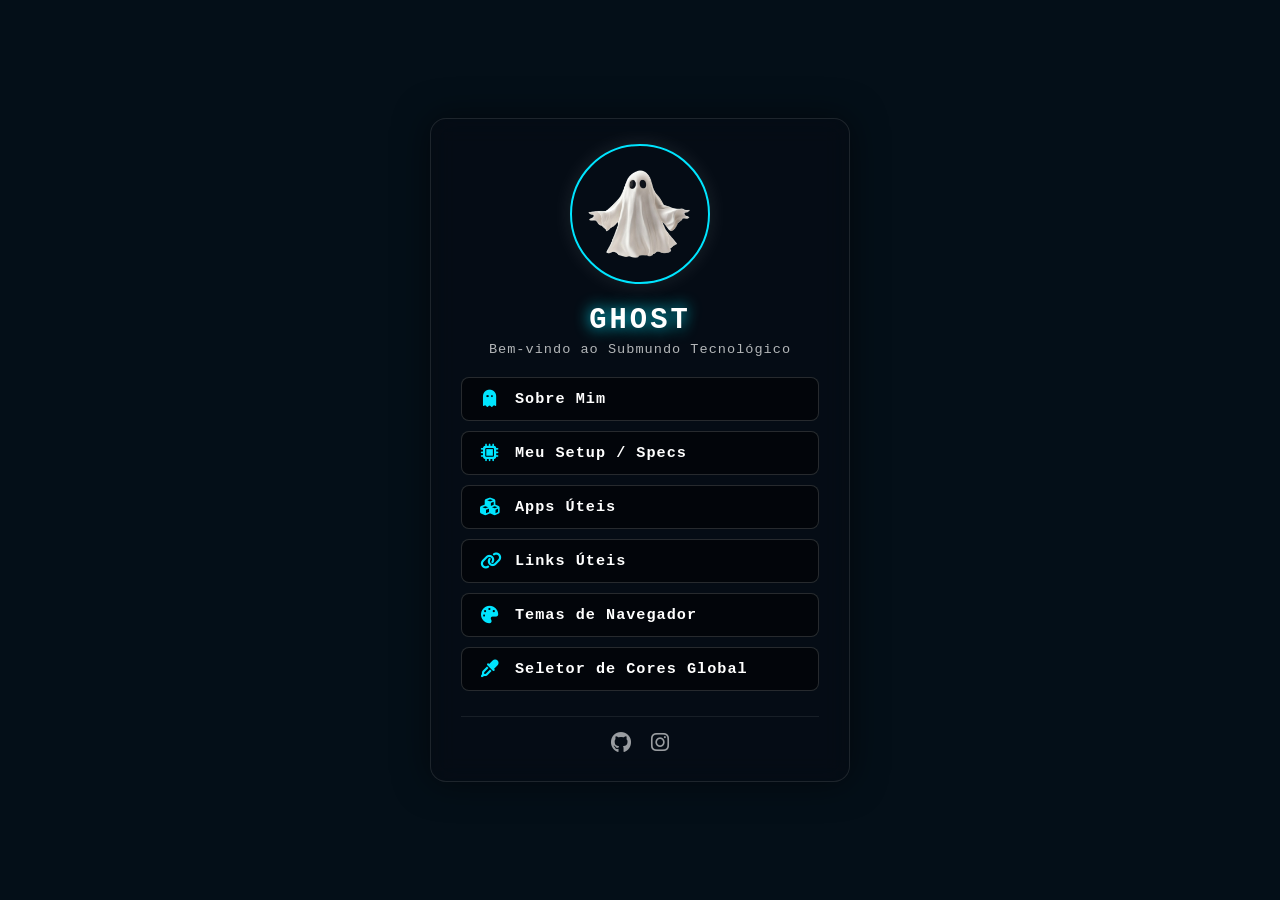
<file: docs/index.html>
<!DOCTYPE html>
<html lang="pt-BR">
<head>
  <meta charset="UTF-8">
  <meta name="viewport" content="width=device-width, initial-scale=0.8">
  <title>Ghost Central // Home</title>
  
  <link rel="stylesheet" href="https://cdnjs.cloudflare.com/ajax/libs/font-awesome/6.5.0/css/all.min.css">

  <style>
    /* =======================================================
       🎨 CONFIGURAÇÃO CENTRAL DE COR DO SITE 
       ======================================================= */
    :root {
      --cor-tema: #00e5ff; /* Azul padrão original da Home */
    }

    * {
      box-sizing: border-box;
      margin: 0;
      padding: 0;
    }

    body {
      font-family: 'Courier New', Courier, monospace;
      color: var(--cor-tema);
      min-height: 100vh;
      display: flex;
      flex-direction: column;
      align-items: center;
      justify-content: center;
      overflow-x: hidden;
      background-color: #050f19;
    }

    .bg-video {
      position: fixed;
      right: 0;
      bottom: 0;
      min-width: 100%;
      min-height: 100%;
      width: auto;
      height: auto;
      z-index: -100;
      object-fit: cover;
    }

    .overlay {
      position: fixed;
      top: 0;
      left: 0;
      width: 100%;
      height: 100%;
      background: rgba(5, 15, 25, 0.55);
      z-index: -99;
    }

    .main-container {
      position: relative;
      z-index: 10;
      background: rgba(6, 12, 20, 0.75);
      backdrop-filter: blur(12px);
      -webkit-backdrop-filter: blur(12px);
      border: 1px solid rgba(255, 255, 255, 0.1);
      border-radius: 16px;
      padding: 25px 30px;
      width: min(420px, 92vw);
      text-align: center;
      box-shadow: 0 0 35px rgba(0, 0, 0, 0.5);
      transition: border-color 0.4s ease, box-shadow 0.4s ease;
    }

    .main-container:hover {
      border-color: var(--cor-tema);
      box-shadow: 0 0 40px var(--cor-tema);
    }

    .avatar {
      width: 140px;
      height: auto;
      border-radius: 50%;
      border: 2px solid var(--cor-tema);
      box-shadow: 0 0 20px rgba(255, 255, 255, 0.1);
      margin-bottom: 15px;
      transition: transform 0.3s ease;
    }

    .avatar:hover {
      transform: scale(1.05) rotate(3deg);
    }

    h1 {
      font-size: 1.8rem;
      margin-bottom: 5px;
      color: #ffffff;
      text-transform: uppercase;
      letter-spacing: 3px;
      text-shadow: 0 0 15px var(--cor-tema);
    }

    .subtitle {
      font-size: 0.85rem;
      color: rgba(255, 255, 255, 0.7);
      margin-bottom: 20px;
      letter-spacing: 1px;
    }

    .menu-links {
      display: flex;
      flex-direction: column;
      gap: 10px;
    }

    .menu-item {
      display: flex;
      align-items: center;
      gap: 15px;
      background: rgba(0, 0, 0, 0.5);
      border: 1px solid rgba(255, 255, 255, 0.15);
      border-radius: 8px;
      padding: 12px 18px;
      color: #ffffff;
      text-decoration: none;
      font-size: 0.95rem;
      font-weight: bold;
      letter-spacing: 1px;
      transition: all 0.25s cubic-bezier(0.25, 0.8, 0.25, 1);
      cursor: pointer;
    }

    .menu-item i {
      color: var(--cor-tema);
      font-size: 1.1rem;
      width: 20px;
      text-align: center;
      transition: transform 0.3s ease;
    }

    .menu-item:hover {
      background: rgba(0, 0, 0, 0.7);
      border-color: var(--cor-tema);
      color: var(--cor-tema);
      transform: translateX(5px);
    }

    /* =======================================================
       🛸 ESTILO DA MINI JANELA POPUP (MODAL)
       ======================================================= */
    .modal-overlay {
      position: fixed;
      top: 0;
      left: 0;
      width: 100%;
      height: 100%;
      background: rgba(0, 0, 0, 0.6);
      backdrop-filter: blur(8px);
      z-index: 100;
      display: flex;
      align-items: center;
      justify-content: center;
      opacity: 0;
      pointer-events: none;
      transition: opacity 0.3s ease;
    }

    .modal-overlay.active {
      opacity: 1;
      pointer-events: auto;
    }

    .mini-window {
      width: 320px;
      background: rgba(15, 15, 20, 0.85);
      border: 1px solid var(--cor-tema);
      border-radius: 10px;
      box-shadow: 0 10px 30px rgba(0,0,0,0.8);
      overflow: hidden;
      font-family: system-ui, sans-serif;
      transform: scale(0.8);
      transition: transform 0.3s ease;
    }

    .modal-overlay.active .mini-window {
      transform: scale(1);
    }

    .window-titlebar {
      height: 35px;
      display: flex;
      align-items: center;
      justify-content: space-between;
      padding: 0 14px;
      background: #000000;
      border-bottom: 1px solid rgba(255, 255, 255, 0.06);
    }

    .window-title {
      font-size: 12px;
      color: #fff;
      font-weight: bold;
      letter-spacing: 1px;
    }

    .close-btn {
      color: #ff3333;
      cursor: pointer;
      font-size: 16px;
      transition: transform 0.2s;
    }

    .close-btn:hover {
      transform: scale(1.2);
    }

    .window-content {
      padding: 20px;
      text-align: center;
      color: #fff;
    }

    .color-picker-input {
      width: 80px;
      height: 40px;
      border: none;
      border-radius: 4px;
      background: transparent;
      cursor: pointer;
      margin: 15px 0;
    }

    .hex-display {
      background: rgba(0,0,0,0.5);
      border: 1px solid rgba(255,255,255,0.1);
      padding: 8px;
      font-family: monospace;
      font-size: 14px;
      color: #00ff66;
      border-radius: 4px;
      margin-top: 10px;
    }

    /* Botão de Reset */
    .btn-reset {
      display: inline-flex;
      align-items: center;
      gap: 8px;
      margin-top: 15px;
      padding: 8px 16px;
      background: rgba(255, 51, 51, 0.1);
      border: 1px solid #ff3333;
      color: #ff3333;
      border-radius: 6px;
      font-size: 12px;
      font-weight: bold;
      cursor: pointer;
      transition: all 0.2s ease;
    }

    .btn-reset:hover {
      background: #ff3333;
      color: #fff;
      box-shadow: 0 0 10px rgba(255, 51, 51, 0.4);
    }

    .instruction-text {
      font-size: 11px;
      color: #aaa;
      margin-top: 15px;
      line-height: 1.4;
    }

    .social-footer {
      margin-top: 25px;
      display: flex;
      justify-content: center;
      gap: 20px;
      border-top: 1px solid rgba(255, 255, 255, 0.08);
      padding-top: 15px;
    }

    .social-footer a {
      color: rgba(255, 255, 255, 0.6);
      font-size: 1.3rem;
      transition: all 0.2s ease;
    }

    .social-footer a:hover {
      color: var(--cor-tema);
      transform: scale(1.15);
    }
  </style>
</head>
<body>

  <video autoplay loop muted playsinline class="bg-video">
    <source src="296664_medium.mp4" type="video/mp4">
  </video>
  
  <div class="overlay"></div>

  <div class="main-container">
    <img src="eve-owo.png" alt="Ghost Avatar" class="avatar">
    
    <h1>GHOST</h1>
    <div class="subtitle">Bem-vindo ao Submundo Tecnológico</div>

    <div class="menu-links">
      <a href="About/index.html" class="menu-item">
        <i class="fa-solid fa-ghost"></i> Sobre Mim
      </a>
      
      <a href="About/specs/index.html" class="menu-item">
        <i class="fa-solid fa-microchip"></i> Meu Setup / Specs
      </a>
      
      <a href="coolapps/index.html" class="menu-item">
        <i class="fa-solid fa-cubes"></i> Apps Úteis
      </a>

      <a href="links/index.html" class="menu-item">
        <i class="fa-solid fa-link"></i> Links Úteis
      </a>

      <a href="themes/index.html" class="menu-item">
        <i class="fa-solid fa-palette"></i> Temas de Navegador
      </a>

      <div class="menu-item" onclick="toggleModal(true)">
        <i class="fa-solid fa-eye-dropper"></i> Seletor de Cores Global
      </div>
    </div>

    <div class="social-footer">
      <a href="https://github.com/ghost77-coder" target="_blank"><i class="fa-brands fa-github"></i></a>
      <a href="https://www.instagram.com/p3ter.7_7?igsh=MXdlYm9kb2Jpbzh2Zg==" target="_blank"><i class="fa-brands fa-instagram"></i></a>
    </div>
  </div>

  <div class="modal-overlay" id="colorModal" onclick="if(event.target == this) toggleModal(false)">
    <div class="mini-window">
      <div class="window-titlebar">
        <div class="window-title">SELETOR DE CORES GERENCIAL</div>
        <i class="fa-solid fa-xmark close-btn" onclick="toggleModal(false)"></i>
      </div>
      <div class="window-content">
        <p style="font-size: 13px;">Escolha a nova cor do ecossistema:</p>
        
        <input type="color" id="picker" class="color-picker-input" value="#00e5ff" oninput="updateSystemColor(this.value)">
        
        <div class="hex-display" id="hexCode">#00E5FF</div>
        
        <button class="btn-reset" onclick="resetToDefaultColor()">
          <i class="fa-solid fa-rotate-left"></i> Resetar Cores de Fábrica
        </button>
        
        <p class="instruction-text">A cor customizada ficará ativa no seu navegador. Clique em Resetar para limpar e voltar ao visual original do site.</p>
      </div>
    </div>
  </div>

  <script>
    window.addEventListener('DOMContentLoaded', () => {
      const savedColor = localStorage.getItem('ghost-theme-color');
      if (savedColor) {
        document.documentElement.style.setProperty('--cor-tema', savedColor);
        document.getElementById('picker').value = savedColor;
        document.getElementById('hexCode').innerText = savedColor.toUpperCase();
      }
    });

    function toggleModal(show) {
      const modal = document.getElementById('colorModal');
      if(show) {
        modal.classList.add('active');
      } else {
        modal.classList.remove('active');
      }
    }

    function updateSystemColor(color) {
      document.documentElement.style.setProperty('--cor-tema', color);
      document.getElementById('hexCode').innerText = color.toUpperCase();
      localStorage.setItem('ghost-theme-color', color);
    }

    // Deleta o registro do localStorage para que cada página volte a ler suas próprias cores originais do código CSS
    function resetToDefaultColor() {
      localStorage.removeItem('ghost-theme-color');
      document.documentElement.style.setProperty('--cor-tema', '#00e5ff');
      document.getElementById('picker').value = '#00e5ff';
      document.getElementById('hexCode').innerText = '#00E5FF';
      toggleModal(false);
      alert('🔄 Cores originais do site restauradas com sucesso!');
    }
  </script>

</body>
</html>
</file>
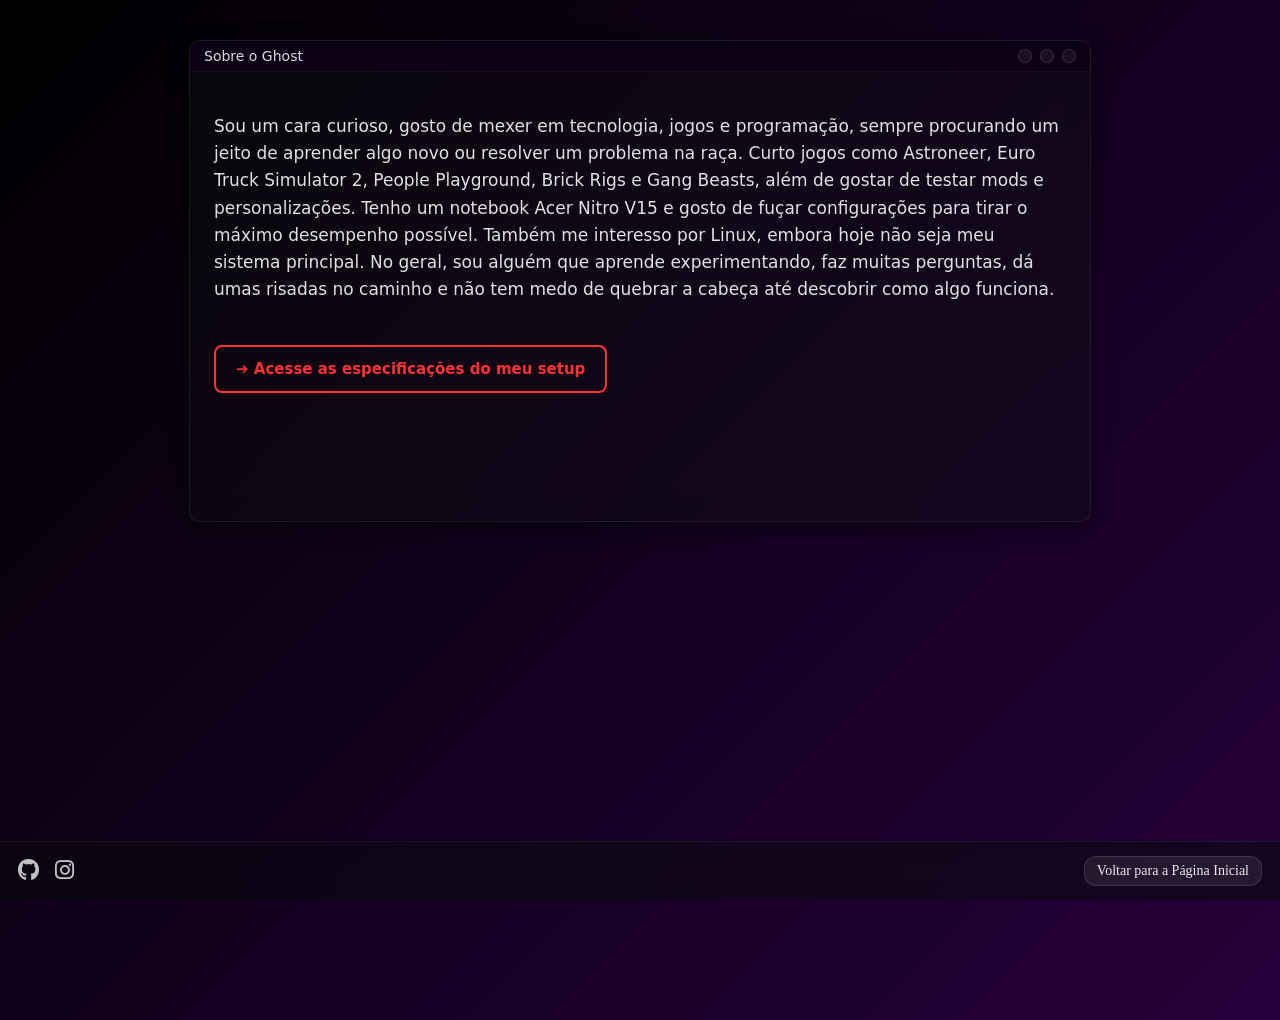
<file: docs/About/index.html>
<!DOCTYPE html>
<html lang="pt-BR">
<head>
  <meta charset="UTF-8">
  <meta name="viewport" content="width=device-width, initial-scale=1.0">
  <title>Sobre o Ghost</title>
  <link rel="stylesheet" href="https://cdnjs.cloudflare.com/ajax/libs/font-awesome/6.5.0/css/all.min.css">
  
  <style>
    /* =======================================================
       🎨 CONFIGURAÇÃO DE CORES DA PÁGINA (VISUAL DE FÁBRICA)
       ======================================================= */
    :root {
      --cor-principal: #ff3333; /* Vermelho padrão do botão */
      --cor-hover: #00ff66;     /* Verde padrão do hover */
      --border-window: rgba(255, 255, 255, 0.08); /* Borda padrão */
      --cor-fundo-gradiente: #25003b; /* Roxo escuro padrão do fundo */
    }

    body {
      display: block;
      /* CORRIGIDO: O segundo ponto do gradiente agora é uma variável dinâmica */
      background: linear-gradient(135deg, #000000, var(--cor-fundo-gradiente));
      background-repeat: no-repeat;
      background-size: cover;
      min-height: 100vh;
      margin: 0px;
      padding: 0px;
      padding-bottom: 80px;
    }

    .bottom-bar {
      position: fixed;
      bottom: 0;
      left: 0;
      box-sizing: border-box;
      width: 100%;
      padding: 14px 18px;
      display: flex;
      justify-content: space-between;
      align-items: center;
      background: rgba(10, 10, 15, 0.55);
      backdrop-filter: blur(10px);
      border-top: 1px solid rgba(255, 255, 255, 0.06);
      z-index: 50;
    }

    .socials {
      display: flex;
      gap: 16px;
    }

    .socials a {
      font-size: 22px;
      color: rgba(255, 255, 255, 0.75);
      transition: 0.2s ease;
    }

    .socials a:hover {
      color: var(--cor-hover);
      transform: scale(1.12);
    }
    
    .window {
      width: min(900px, 95vw);
      height: min(480px, 85vh);
      margin: 40px auto;
      border-radius: 10px;
      border: 1px solid var(--border-window);
      background: rgba(15, 15, 20, 0.40);
      backdrop-filter: blur(14px);
      box-shadow: 0 5px 20px rgba(0, 0, 0, 0.6);
      overflow: hidden;
      font-family: system-ui, sans-serif;
      transition: border-color 0.3s ease;
    }

    .window-titlebar {
      height: 30px;
      display: flex;
      align-items: center;
      justify-content: space-between;
      padding: 0 14px;
      background: #0c0014;
      border-bottom: 1px solid rgba(255, 255, 255, 0.06);
    }

    .window-title {
      font-size: 14px;
      color: rgba(255, 255, 255, 0.85);
      font-weight: 500;
      user-select: none;
    }

    .window-controls {
      display: flex;
      gap: 8px;
    }

    .window-controls .btn {
      width: 12px;
      height: 12px;
      border-radius: 50%;
      display: inline-block;
      border: 1px solid rgba(255, 255, 255, 0.12);
      background: rgba(255, 255, 255, 0.06);
      transition: transform 0.15s ease, background 0.15s ease;
    }

    .window-controls .btn:hover {
      transform: scale(1.15);
      background: rgba(255, 255, 255, 0.16);
    }

    .window-controls .close:hover { background: rgba(255, 60, 60, 0.55); }
    .window-controls .max:hover { background: rgba(60, 255, 150, 0.35); }
    .window-controls .min:hover { background: rgba(255, 200, 60, 0.35); }

    .window-content {
      padding: 24px;
      height: calc(100% - 54px);
      color: rgba(255, 255, 255, 0.88);
      font-size: 17px;
      line-height: 1.6;
      overflow-y: auto;
    }

    .btn-specs {
      display: inline-block;
      margin-top: 25px;
      padding: 10px 20px;
      font-weight: bold;
      font-size: 15px;
      color: var(--cor-principal);
      text-decoration: none;
      border: 2px solid var(--cor-principal);
      border-radius: 8px;
      background: transparent;
      transition: all 0.3s ease;
    }
    
    .btn-specs:hover {
      color: var(--cor-hover);
      border-color: var(--cor-hover);
      background: rgba(0, 255, 102, 0.05);
      box-shadow: 0px 0px 12px var(--cor-hover);
      transform: translateY(-2px);
    }

    .window-content::-webkit-scrollbar { width: 5px; }
    .window-content::-webkit-scrollbar-track { background: rgba(255, 255, 255, 0.03); }
    .window-content::-webkit-scrollbar-thumb { background: rgba(255, 255, 255, 0.12); border-radius: 20px; }
    .window-content::-webkit-scrollbar-thumb:hover { background: rgba(255, 255, 255, 0.2); }

    .home-btn {
      text-decoration: none;
      font-size: 14px;
      font-weight: 500;
      padding: 6px 12px;
      border-radius: 12px;
      color: rgba(255, 255, 255, 0.9);
      background: rgba(255, 255, 255, 0.08);
      border: 1px solid rgba(255, 255, 255, 0.12);
      transition: 0.2s ease;
    }

    .home-btn:hover {
      background: rgba(255, 255, 255, 0.14);
      border-color: var(--cor-hover);
      transform: scale(1.04);
    }
  </style>
</head>
<body>

  <div class="window">
    <div class="window-titlebar">
      <div class="window-title">Sobre o Ghost</div>
      <div class="window-controls">
        <span class="btn min"></span>
        <span class="btn max"></span>
        <span class="btn close"></span>
      </div>
    </div>

    <div class="window-content">
      <p>Sou um cara curioso, gosto de mexer em tecnologia, jogos e programação, sempre procurando um jeito de aprender algo novo ou resolver um problema na raça. Curto jogos como Astroneer, Euro Truck Simulator 2, People Playground, Brick Rigs e Gang Beasts, além de gostar de testar mods e personalizações. Tenho um notebook Acer Nitro V15 e gosto de fuçar configurações para tirar o máximo desempenho possível. Também me interesso por Linux, embora hoje não seja meu sistema principal. No geral, sou alguém que aprende experimentando, faz muitas perguntas, dá umas risadas no caminho e não tem medo de quebrar a cabeça até descobrir como algo funciona.</p>
      
      <a href="specs/index.html" class="btn-specs">➔ Acesse as especificações do meu setup</a>
    </div>
  </div>

  <div class="bottom-bar">
    <div class="socials">
      <a href="https://github.com/ghost77-coder" target="_blank"><i class="fa-brands fa-github"></i></a>
      <a href="https://www.instagram.com/p3ter.7_7?igsh=MXdlYm9kb2Jpbzh2Zg==" target="_blank"><i class="fa-brands fa-instagram"></i></a>
    </div>
    <a href="../index.html" class="home-btn">Voltar para a Página Inicial</a>
  </div>

  <script>
    window.addEventListener('DOMContentLoaded', () => {
      const savedColor = localStorage.getItem('ghost-theme-color');
      if (savedColor) {
        document.documentElement.style.setProperty('--cor-principal', savedColor);
        document.documentElement.style.setProperty('--cor-hover', savedColor);
        document.documentElement.style.setProperty('--border-window', savedColor);
        
        // CORRIGIDO: Transforma a cor do seletor em um tom escuro e aplica no fundo
        // O truque aqui é colocar a cor escolhida com 15% de opacidade (24 em hexadecimal)
        const darkBackgroundTone = savedColor + "24"; 
        document.documentElement.style.setProperty('--cor-fundo-gradiente', darkBackgroundTone);
      }
    });
  </script>

</body>
</html>
</file>
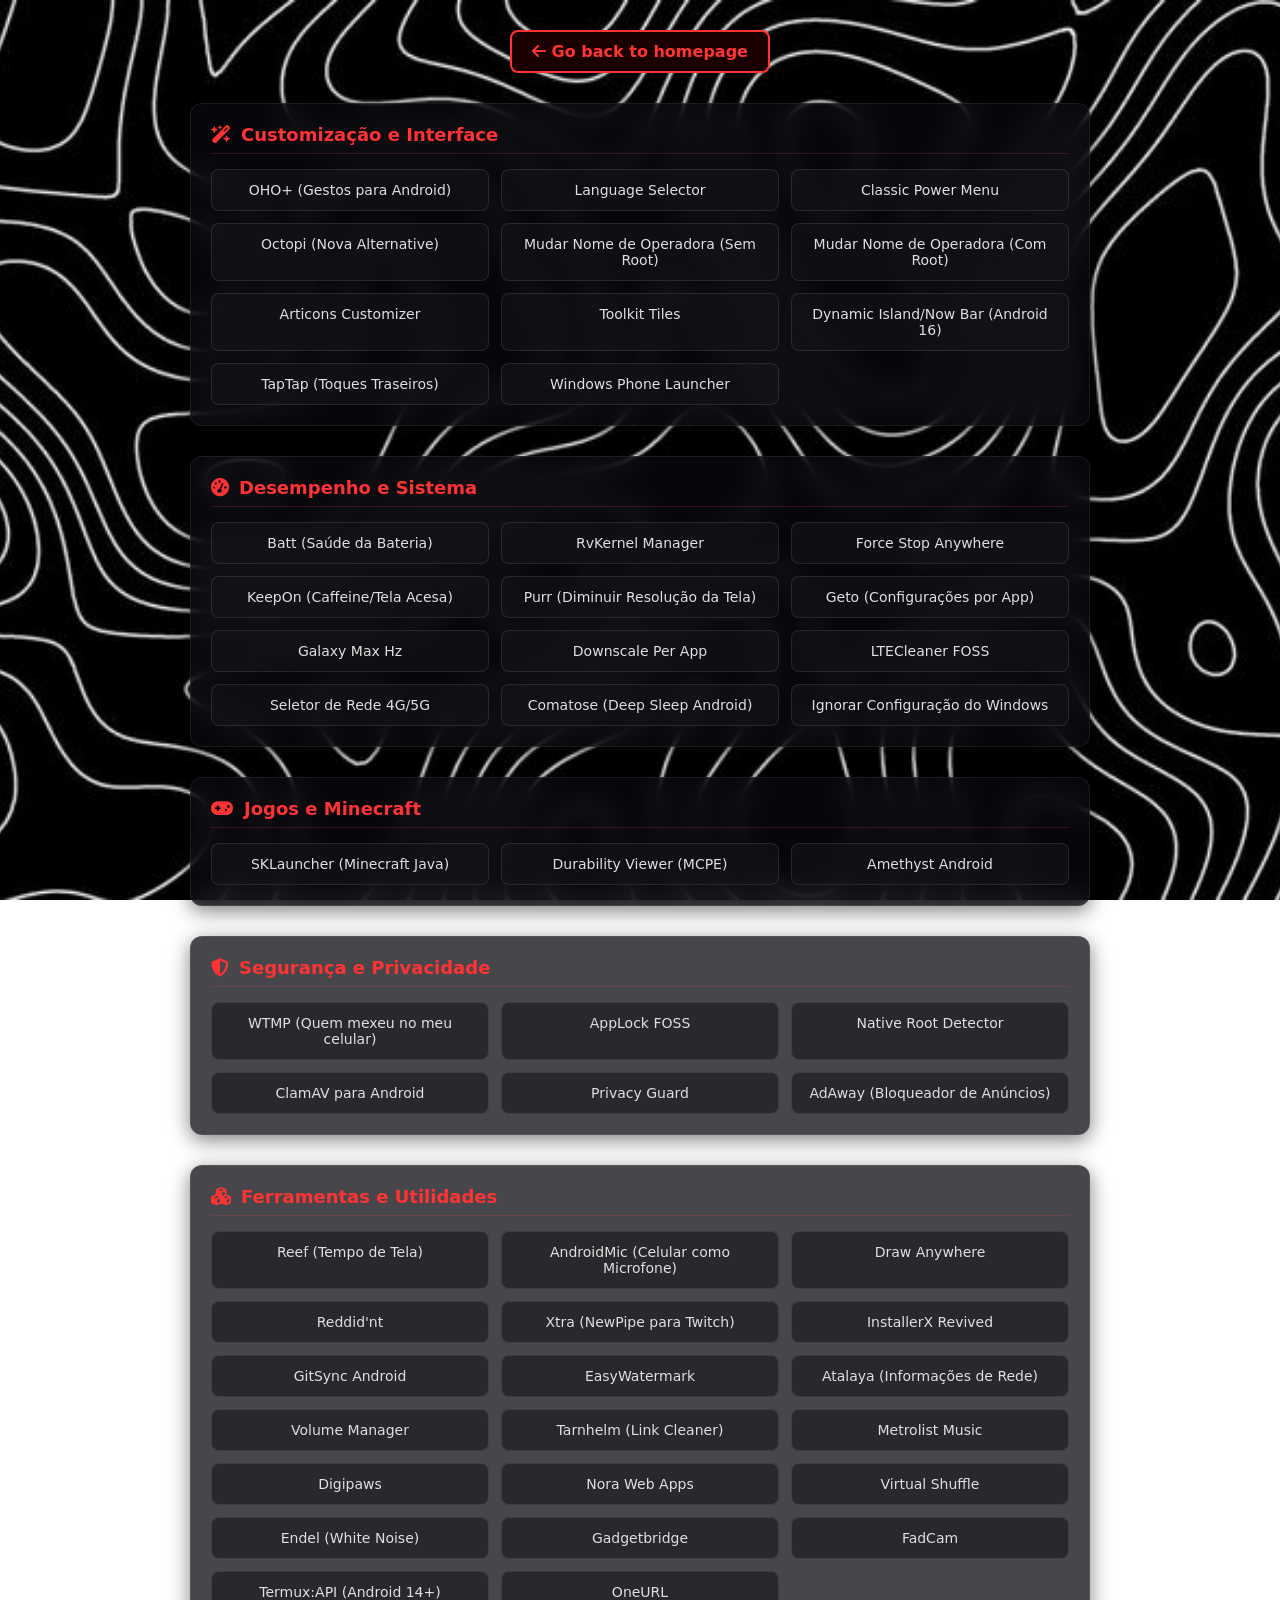
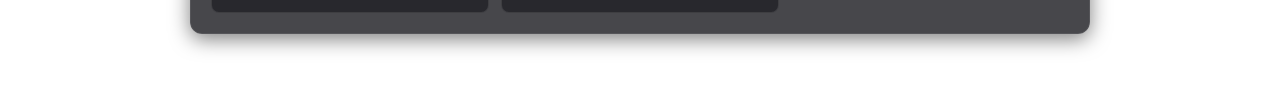
<file: docs/coolapps/index.html>
<!DOCTYPE html>
<html lang="pt-BR">
<head>
  <meta charset="UTF-8">
  <meta name="viewport" content="width=device-width, initial-scale=1.0">
  <title>Ɛ: ghost</title>
  <link rel="stylesheet" href="https://cdnjs.cloudflare.com/ajax/libs/font-awesome/6.5.0/css/all.min.css">
  <style>
    /* =======================================================
       🎨 CONFIGURAÇÃO DE CORES DA PÁGINA (VISUAL DE FÁBRICA)
       ======================================================= */
    :root {
      --cor-principal: #ff3333;       /* Vermelho padrão do botão e títulos */
      --cor-hover: #00ff66;           /* Verde padrão dos hovers */
      --border-box: rgba(255, 255, 255, 0.08); /* Borda padrão dos blocos */
      --border-title: rgba(255, 51, 51, 0.2);  /* Linha abaixo dos títulos */
    }

    body {
      margin: 0;
      padding: 0;
      padding-bottom: 60px;
      font-family: system-ui, -apple-system, sans-serif;
      color: white;
      min-height: 100vh;
      background-image: url("fundo1.png"); /* Fundo estático original preservado */
      background-size: cover;
      background-position: center;
      background-repeat: no-repeat;
      background-attachment: fixed;
      display: flex;
      flex-direction: column;
      align-items: center;
    }
    
    /* Botão Voltar Superior */
    .btn-back {
      display: inline-block;   
      padding: 10px 20px;              
      background: #1a0000;             
      color: var(--cor-principal); /* Dinâmico */                    
      text-decoration: none;      
      border: 2px solid var(--cor-principal); /* Dinâmico */
      border-radius: 8px;              
      font-weight: bold;
      margin: 30px 0;
      transition: all 0.3s ease;
    }
    .btn-back:hover {
      color: var(--cor-hover); /* Dinâmico */
      border-color: var(--cor-hover); /* Dinâmico */
      background: rgba(0, 255, 102, 0.05);
      box-shadow: 0px 0px 12px var(--cor-hover); /* Brilho dinâmico */
      transform: scale(1.05);
    }

    /* Container de Categorias */
    .container {
      width: min(900px, 95vw);
      display: flex;
      flex-direction: column;
      gap: 30px;
    }

    .category-box {
      background: rgba(10, 10, 15, 0.75);
      backdrop-filter: blur(12px);
      border: 1px solid var(--border-box); /* Dinâmico */
      padding: 20px;
      border-radius: 12px;
      box-shadow: 0 5px 20px rgba(0, 0, 0, 0.5);
      transition: border-color 0.3s ease;
    }

    .category-box h2 {
      margin-top: 0;
      margin-bottom: 15px;
      font-size: 18px;
      color: var(--cor-principal); /* Dinâmico */
      border-bottom: 1px solid var(--border-title); /* Dinâmico */
      padding-bottom: 8px;
      display: flex;
      align-items: center;
      gap: 10px;
      transition: color 0.3s ease, border-color 0.3s ease;
    }

    /* Grid de Links */
    .links-grid {
      display: grid;
      grid-template-columns: repeat(auto-fill, minmax(240px, 1fr));
      gap: 12px;
    }

    /* Estilo dos Apps/Links */
    .app-link {
      display: block;           
      padding: 12px;              
      background: rgba(20, 20, 25, 0.6);             
      color: #e0e0e0;                    
      text-decoration: none;      
      border: 1px solid rgba(255, 255, 255, 0.1);
      border-radius: 8px;              
      font-size: 14px;
      font-weight: 500;
      transition: all 0.2s ease;
      text-align: center;
    }

    .app-link:hover {
      color: var(--cor-hover); /* Dinâmico */
      border-color: var(--cor-hover); /* Dinâmico */
      background: rgba(0, 255, 102, 0.04);
      transform: translateY(-2px);
      box-shadow: 0 4px 12px var(--cor-hover)26; /* Brilho suave dinâmico */
    }
  </style>
</head>
<body>

  <a href="../" class="btn-back"><i class="fa-solid fa-arrow-left"></i> Go back to homepage</a>

  <div class="container">

    <div class="category-box">
      <h2><i class="fa-solid fa-wand-magic-sparkles"></i> Customização e Interface</h2>
      <div class="links-grid">
        <a href="https://play.google.com/store/apps/details?id=eu.toneiv.ubktouch" target="_blank" class="app-link">OHO+ (Gestos para Android)</a>
        <a href="https://github.com/VegaBobo/Language-Selector" target="_blank" class="app-link">Language Selector</a>
        <a href="https://github.com/KieronQuinn/ClassicPowerMenu" target="_blank" class="app-link">Classic Power Menu</a>
        <a href="https://play.google.com/store/apps/details?id=com.otp.octopilauncher" target="_blank" class="app-link">Octopi (Nova Alternative)</a>
        <a href="https://github.com/nullbytepl/CarrierVanityName" target="_blank" class="app-link">Mudar Nome de Operadora (Sem Root)</a>
        <a href="https://xdaforums.com/t/guide-change-your-carrier-name-manually-easy.1768173/" target="_blank" class="app-link">Mudar Nome de Operadora (Com Root)</a>
        <a href="https://f-droid.org/packages/com.kaanelloed.iconeration/" target="_blank" class="app-link">Articons Customizer</a>
        <a href="https://github.com/WSTxda/Toolkit-Tiles/releases" target="_blank" class="app-link">Toolkit Tiles</a>
        <a href="https://github.com/RossSihovsk/LiveMedia/releases" target="_blank" class="app-link">Dynamic Island/Now Bar (Android 16)</a>
        <a href="https://github.com/KieronQuinn/TapTap" target="_blank" class="app-link">TapTap (Toques Traseiros)</a>
        <a href="https://github.com/cherryhoax/DiscoLauncher" target="_blank" class="app-link">Windows Phone Launcher</a>
      </div>
    </div>

    <div class="category-box">
      <h2><i class="fa-solid fa-gauge-high"></i> Desempenho e Sistema</h2>
      <div class="links-grid">
        <a href="https://gitlab.com/narektor/batt/-/releases" target="_blank" class="app-link">Batt (Saúde da Bateria)</a>
        <a href="https://github.com/Rve27/RvKernel-Manager" target="_blank" class="app-link">RvKernel Manager</a>
        <a href="https://f-droid.org/en/packages/com.raiiware.forcestophelper/" target="_blank" class="app-link">Force Stop Anywhere</a>
        <a href="https://github.com/twentynine78/KeepOn" target="_blank" class="app-link">KeepOn (Caffeine/Tela Acesa)</a>
        <a href="https://play.google.com/store/apps/details?id=com.draco.purr" target="_blank" class="app-link">Purr (Diminuir Resolução da Tela)</a>
        <a href="https://github.com/JackEblan/Geto" target="_blank" class="app-link">Geto (Configurações por App)</a>
        <a href="https://f-droid.org/packages/com.rbn.qtsettings/" target="_blank" class="app-link">Galaxy Max Hz</a>
        <a href="https://play.google.com/store/apps/details?id=pro.themed.perappdownscale" target="_blank" class="app-link">Downscale Per App</a>
        <a href="https://github.com/MDP43140/LTECleanerFOSS" target="_blank" class="app-link">LTECleaner FOSS</a>
        <a href="https://github.com/aunchagaonkar/NetworkSwitch" target="_blank" class="app-link">Seletor de Rede 4G/5G</a>
        <a href="https://github.com/tytydraco/Comatose" target="_blank" class="app-link">Comatose (Deep Sleep Android)</a>
        <a href="https://schneegans.de/windows/unattend-generator/" target="_blank" class="app-link">Ignorar Configuração do Windows</a>
      </div>
    </div>

    <div class="category-box">
      <h2><i class="fa-solid fa-gamepad"></i> Jogos e Minecraft</h2>
      <div class="links-grid">
        <a href="https://skmedix.pl/" target="_blank" class="app-link">SKLauncher (Minecraft Java)</a>
        <a href="https://www.curseforge.com/minecraft-bedrock/texture-packs/durability-viewer" target="_blank" class="app-link">Durability Viewer (MCPE)</a>
        <a href="https://github.com/AngelAuraMC/Amethyst-Android?tab=readme-ov-file#getting-amethyst" target="_blank" class="app-link">Amethyst Android</a>
      </div>
    </div>

    <div class="category-box">
      <h2><i class="fa-solid fa-shield-halved"></i> Segurança e Privacidade</h2>
      <div class="links-grid">
        <a href="https://play.google.com/store/apps/details?id=com.wtmp.svdsoftware" target="_blank" class="app-link">WTMP (Quem mexeu no meu celular)</a>
        <a href="https://github.com/PranavPurwar/AppLock" target="_blank" class="app-link">AppLock FOSS</a>
        <a href="https://github.com/reveny/Android-Native-Root-Detector" target="_blank" class="app-link">Native Root Detector</a>
        <a href="https://play.google.com/store/apps/details?id=com.colourswift.cssecurity" target="_blank" class="app-link">ClamAV para Android</a>
        <a href="https://play.google.com/store/apps/details?id=com.franko.privacyguard" target="_blank" class="app-link">Privacy Guard</a>
        <a href="https://f-droid.org/packages/org.adaway/" target="_blank" class="app-link">AdAway (Bloqueador de Anúncios)</a>
      </div>
    </div>

    <div class="category-box">
      <h2><i class="fa-solid fa-cubes"></i> Ferramentas e Utilidades</h2>
      <div class="links-grid">
        <a href="https://github.com/PranavPurwar/Reef/releases/" target="_blank" class="app-link">Reef (Tempo de Tela)</a>
        <a href="https://github.com/teamclouday/AndroidMic" target="_blank" class="app-link">AndroidMic (Celular como Microfone)</a>
        <a href="https://f-droid.org/en/packages/com.shezik.drawanywhere/" target="_blank" class="app-link">Draw Anywhere</a>
        <a href="https://github.com/Xposed-Modules-Repo/com.wizpizz.reddidnt" target="_blank" class="app-link">Reddid'nt</a>
        <a href="https://github.com/crackededed/Xtra" target="_blank" class="app-link">Xtra (NewPipe para Twitch)</a>
        <a href="https://github.com/wxxsfxyzm/InstallerX-Revived" target="_blank" class="app-link">InstallerX Revived</a>
        <a href="https://github.com/ViscousPot/GitSync" target="_blank" class="app-link">GitSync Android</a>
        <a href="https://github.com/rosuH/EasyWatermark" target="_blank" class="app-link">EasyWatermark</a>
        <a href="https://github.com/aeri/Atalaya" target="_blank" class="app-link">Atalaya (Informações de Rede)</a>
        <a href="https://github.com/yume-chan/VolumeManager" target="_blank" class="app-link">Volume Manager</a>
        <a href="https://f-droid.org/packages/cn.ac.lz233.tarnhelm" target="_blank" class="app-link">Tarnhelm (Link Cleaner)</a>
        <a href="https://apt.izzysoft.de/fdroid/index/apk/com.metrolist.music" target="_blank" class="app-link">Metrolist Music</a>
        <a href="https://github.com/nethical6/digipaws" target="_blank" class="app-link">Digipaws</a>
        <a href="https://github.com/nonbili/Nora" target="_blank" class="app-link">Nora Web Apps</a>
        <a href="https://play.google.com/store/apps/details?id=org.virock.virtualshufflev2" target="_blank" class="app-link">Virtual Shuffle</a>
        <a href="https://play.google.com/store/apps/details?id=com.endel.endel" target="_blank" class="app-link">Endel (White Noise)</a>
        <a href="https://codeberg.org/Freeyourgadget/Gadgetbridge" target="_blank" class="app-link">Gadgetbridge</a>
        <a href="https://github.com/anonfaded/FadCam" target="_blank" class="app-link">FadCam</a>
        <a href="https://wiki.termux.com/wiki/Termux:API" target="_blank" class="app-link">Termux:API (Android 14+)</a>
        <a href="https://play.google.com/store/apps/details?id=de.lemke.oneurl" target="_blank" class="app-link">OneURL</a>
      </div>
    </div>

  </div>

  <script>
    window.addEventListener('DOMContentLoaded', () => {
      const savedColor = localStorage.getItem('ghost-theme-color');
      if (savedColor) {
        document.documentElement.style.setProperty('--cor-principal', savedColor);
        document.documentElement.style.setProperty('--cor-hover', savedColor);
        document.documentElement.style.setProperty('--border-box', savedColor);
        
        // Deixa a linha divisória do título com o tom da cor customizada em opacidade sutil
        document.documentElement.style.setProperty('--border-title', savedColor + "40");
      }
    });
  </script>

</body>
</html>
</file>
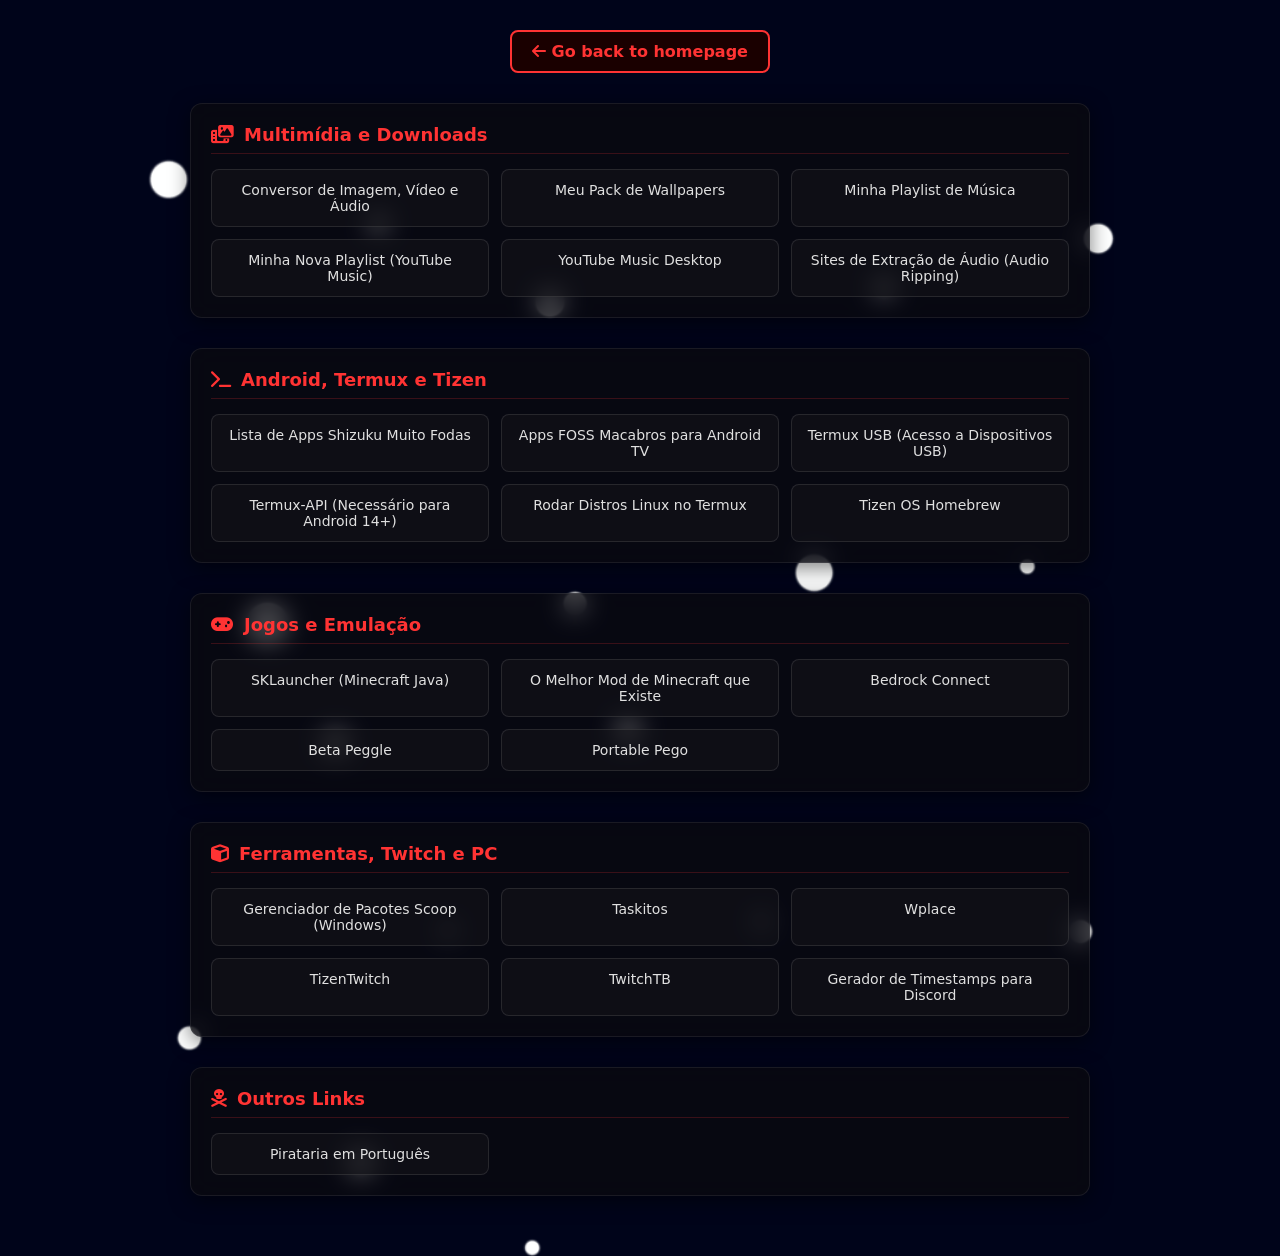
<file: docs/Coollinks/index.html>
<!DOCTYPE html>
<html lang="pt-BR">
<head>
  <meta charset="UTF-8">
  <meta name="viewport" content="width=device-width, initial-scale=1.0">
  <title>Ɛ: ghost</title>
  <link rel="stylesheet" href="https://cdnjs.cloudflare.com/ajax/libs/font-awesome/6.5.0/css/all.min.css">
  <style>
    body {
      margin: 0;
      padding: 0;
      padding-bottom: 60px;
      font-family: system-ui, -apple-system, sans-serif;
      color: white;
      min-height: 100vh;
      background-image: url("fundo.png");
      background-size: cover;
      background-position: center;
      background-repeat: no-repeat;
      background-attachment: fixed;
      display: flex;
      flex-direction: column;
      align-items: center;
    }
    
    /* Botão Voltar Superior */
    .btn-back {
      display: inline-block;   
      padding: 10px 20px;              
      background: #1a0000;             
      color: #ff3333;                    
      text-decoration: none;      
      border: 2px solid #ff3333;
      border-radius: 8px;              
      font-weight: bold;
      margin: 30px 0;
      transition: all 0.3s ease;
      cursor: pointer;
    }
    .btn-back:hover {
      color: #00ff66;
      border-color: #00ff66;
      background: rgba(0, 255, 102, 0.05);
      box-shadow: 0px 0px 12px rgba(0, 255, 102, 0.4);
      transform: scale(1.05);
    }

    /* Container de Categorias */
    .container {
      width: min(900px, 95vw);
      display: flex;
      flex-direction: column;
      gap: 30px;
    }

    .category-box {
      background: rgba(10, 10, 15, 0.75);
      backdrop-filter: blur(12px);
      border: 1px solid rgba(255, 255, 255, 0.08);
      padding: 20px;
      border-radius: 12px;
      box-shadow: 0 5px 20px rgba(0, 0, 0, 0.5);
    }

    .category-box h2 {
      margin-top: 0;
      margin-bottom: 15px;
      font-size: 18px;
      color: #ff3333;
      border-bottom: 1px solid rgba(255, 51, 51, 0.2);
      padding-bottom: 8px;
      display: flex;
      align-items: center;
      gap: 10px;
    }

    /* Grid de Links */
    .links-grid {
      display: grid;
      grid-template-columns: repeat(auto-fill, minmax(240px, 1fr));
      gap: 12px;
    }

    /* Estilo dos Apps/Links */
    .app-link {
      display: block;           
      padding: 12px;              
      background: rgba(20, 20, 25, 0.6);             
      color: #e0e0e0;                    
      text-decoration: none;      
      border: 1px solid rgba(255, 255, 255, 0.1);
      border-radius: 8px;              
      font-size: 14px;
      font-weight: 500;
      transition: all 0.2s ease;
      text-align: center;
    }

    .app-link:hover {
      color: #00ff66;
      border-color: #00ff66;
      background: rgba(0, 255, 102, 0.04);
      transform: translateY(-2px);
      box-shadow: 0 4px 12px rgba(0, 255, 102, 0.15);
    }
  </style>
</head>
<body>

  <!-- Botão de Voltar para Homepage -->
  <a href="#" class="btn-back" onclick="window.close(); return false;"><i class="fa-solid fa-arrow-left"></i> Go back to homepage</a>

  <div class="container">

    <!-- CATEGORIA 1: MULTIMÍDIA E LAYOUT -->
    <div class="category-box">
      <h2><i class="fa-solid fa-photo-film"></i> Multimídia e Downloads</h2>
      <div class="links-grid">
        <a href="https://p2r3.github.io/convert/" target="_blank" class="app-link">Conversor de Imagem, Vídeo e Áudio</a>
        <a href="https://github.com/rushb1331uwu/Rushb-s-wallpaper-pack/tree/main" target="_blank" class="app-link">Meu Pack de Wallpapers</a>
        <a href="https://youtube.com/playlist?list=PLVB2oQlsamQLsS0cTw6vW6D6PEDPBI6lK" target="_blank" class="app-link">Minha Playlist de Música</a>
        <a href="https://music.youtube.com/playlist?list=PLVB2oQlsamQLj9FOrYEN3R1FP8szEEGNR" target="_blank" class="app-link">Minha Nova Playlist (YouTube Music)</a>
        <a href="https://github.com/ytmdesktop/ytmdesktop" target="_blank" class="app-link">YouTube Music Desktop</a>
        <a href="https://fmhy.net/audio#audio-ripping-sites" target="_blank" class="app-link">Sites de Extração de Áudio (Audio Ripping)</a>
      </div>
    </div>

    <!-- CATEGORIA 2: ANDROID, TERMUX E SMART TV -->
    <div class="category-box">
      <h2><i class="fa-solid fa-terminal"></i> Android, Termux e Tizen</h2>
      <div class="links-grid">
        <a href="https://github.com/timschneeb/awesome-shizuku" target="_blank" class="app-link">Lista de Apps Shizuku Muito Fodas</a>
        <a href="https://github.com/Generator/Awesome-Android-TV-FOSS-Apps" target="_blank" class="app-link">Apps FOSS Macabros para Android TV</a>
        <a href="https://wiki.termux.com/wiki/Termux-usb" target="_blank" class="app-link">Termux USB (Acesso a Dispositivos USB)</a>
        <a href="https://wiki.termux.com/wiki/Termux:API" target="_blank" class="app-link">Termux-API (Necessário para Android 14+)</a>
        <a href="https://github.com/LinuxDroidMaster/Termux-Desktops" target="_blank" class="app-link">Rodar Distros Linux no Termux</a>
        <a href="https://github.com/reisxd/TizenBrew" target="_blank" class="app-link">Tizen OS Homebrew</a>
      </div>
    </div>

    <!-- CATEGORIA 3: JOGOS E MODS -->
    <div class="category-box">
      <h2><i class="fa-solid fa-gamepad"></i> Jogos e Emulação</h2>
      <div class="links-grid">
        <a href="https://skmedix.pl/" target="_blank" class="app-link">SKLauncher (Minecraft Java)</a>
        <a href="https://modrinth.com/plugin/custom-player-models" target="_blank" class="app-link">O Melhor Mod de Minecraft que Existe</a>
        <a href="https://github.com/Pugmatt/BedrockConnect" target="_blank" class="app-link">Bedrock Connect</a>
        <a href="https://archive.org/details/pego-deluxe-2006-08-03-beta-english.-7z" target="_blank" class="app-link">Beta Peggle</a>
        <a href="https://files.catbox.moe/hlh2d1.7z" target="_blank" class="app-link">Portable Pego</a>
      </div>
    </div>

    <!-- CATEGORIA 4: WEB, TWITCH E SISTEMA -->
    <div class="category-box">
      <h2><i class="fa-solid fa-cube"></i> Ferramentas, Twitch e PC</h2>
      <div class="links-grid">
        <a href="https://scoop.sh" target="_blank" class="app-link">Gerenciador de Pacotes Scoop (Windows)</a>
        <a href="https://taskitos.cupiditys.lol/" target="_blank" class="app-link">Taskitos</a>
        <a href="https://wplace.live/" target="_blank" class="app-link">Wplace</a>
        <a href="https://github.com/arjunindia/tizentwitch" target="_blank" class="app-link">TizenTwitch</a>
        <a href="https://github.com/owen-the-kid/TwitchTB" target="_blank" class="app-link">TwitchTB</a>
        <a href="https://sesh.fyi/timestamp/" target="_blank" class="app-link">Gerador de Timestamps para Discord</a>
      </div>
    </div>

    <!-- CATEGORIA 5: OUTROS -->
    <div class="category-box">
      <h2><i class="fa-solid fa-skull-crossbones"></i> Outros Links</h2>
      <div class="links-grid">
        <a href="https://pirataria.link" target="_blank" class="app-link">Pirataria em Português</a>
      </div>
    </div>

  </div>

</body>
</html>
</file>
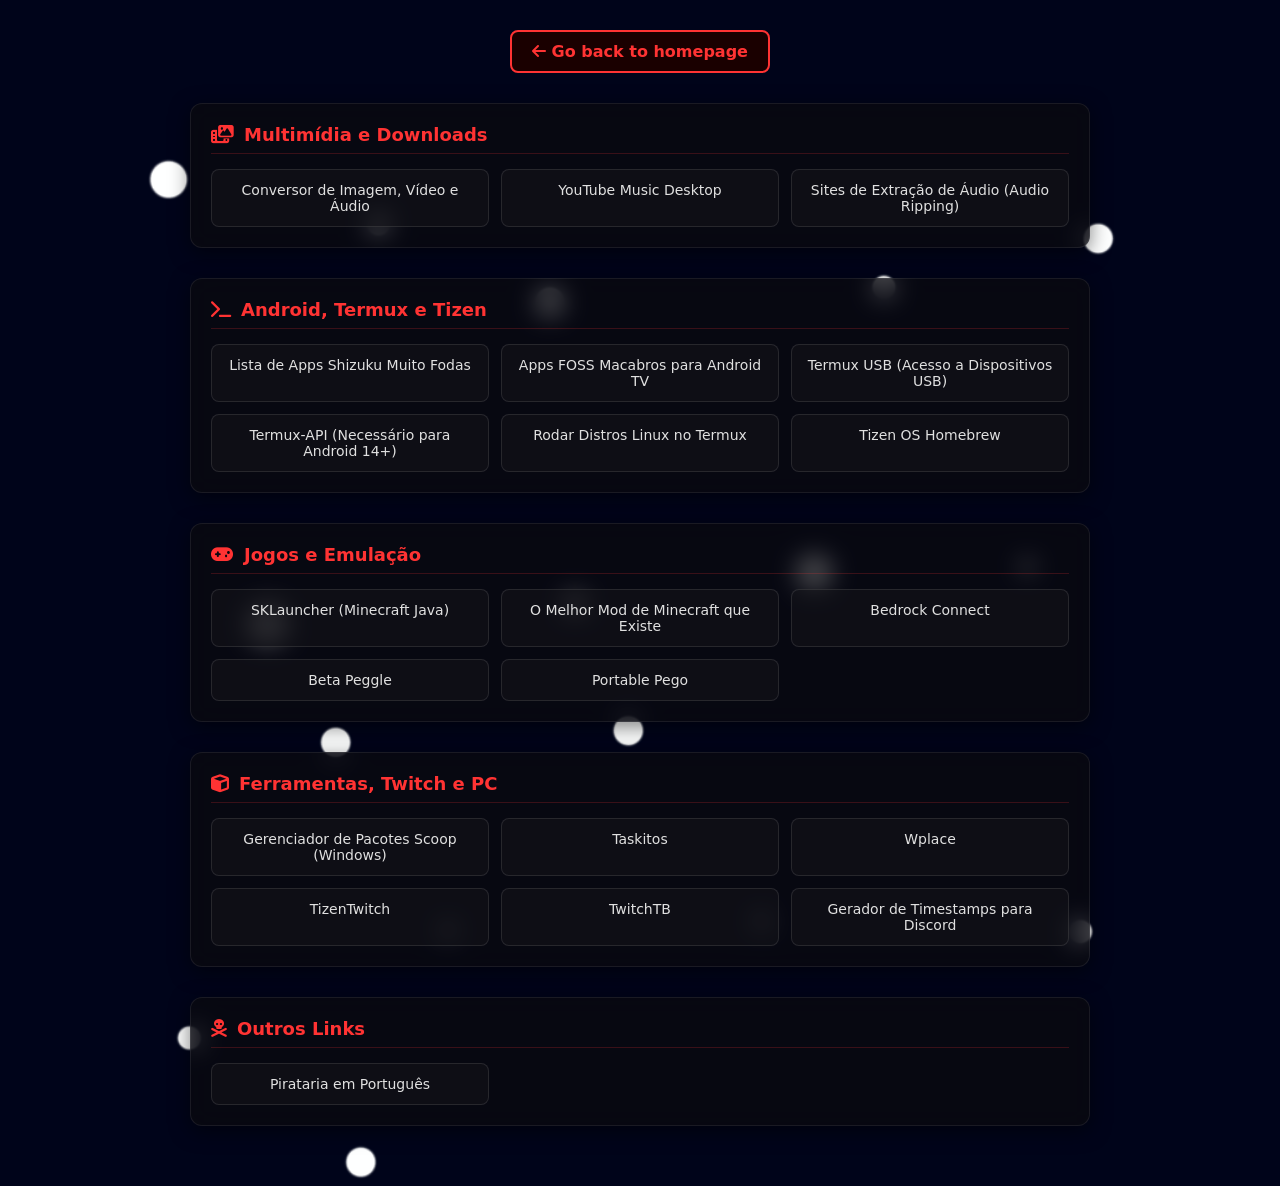
<file: docs/links/index.html>
<!DOCTYPE html>
<html lang="pt-BR">
<head>
  <meta charset="UTF-8">
  <meta name="viewport" content="width=device-width, initial-scale=1.0">
  <title>Ɛ: ghost</title>
  <link rel="stylesheet" href="https://cdnjs.cloudflare.com/ajax/libs/font-awesome/6.5.0/css/all.min.css">
  <style>
    /* =======================================================
       🎨 CONFIGURAÇÃO DE CORES DA PÁGINA (VISUAL DE FÁBRICA)
       ======================================================= */
    :root {
      --cor-principal: #ff3333;
      --cor-hover: #00ff66;
      --border-box: rgba(255, 255, 255, 0.08);
      --border-title: rgba(255, 51, 51, 0.2);
    }

    body {
      margin: 0;
      padding: 0;
      padding-bottom: 60px;
      font-family: system-ui, -apple-system, sans-serif;
      color: white;
      min-height: 100vh;
      background-image: url("fundo.png");
      background-size: cover;
      background-position: center;
      background-repeat: no-repeat;
      background-attachment: fixed;
      display: flex;
      flex-direction: column;
      align-items: center;
    }
    
    /* Botão Voltar Superior */
    .btn-back {
      display: inline-block;   
      padding: 10px 20px;              
      background: #1a0000;             
      color: var(--cor-principal);
      text-decoration: none;      
      border: 2px solid var(--cor-principal);
      border-radius: 8px;              
      font-weight: bold;
      margin: 30px 0;
      transition: all 0.3s ease;
    }
    .btn-back:hover {
      color: var(--cor-hover);
      border-color: var(--cor-hover);
      background: rgba(0, 255, 102, 0.05);
      box-shadow: 0px 0px 12px var(--cor-hover);
      transform: scale(1.05);
    }

    .container { width: min(900px, 95vw); display: flex; flex-direction: column; gap: 30px; }

    .category-box {
      background: rgba(10, 10, 15, 0.75);
      backdrop-filter: blur(12px);
      border: 1px solid var(--border-box);
      padding: 20px;
      border-radius: 12px;
      box-shadow: 0 5px 20px rgba(0, 0, 0, 0.5);
    }

    .category-box h2 {
      margin-top: 0; margin-bottom: 15px; font-size: 18px;
      color: var(--cor-principal);
      border-bottom: 1px solid var(--border-title);
      padding-bottom: 8px; display: flex; align-items: center; gap: 10px;
    }

    .links-grid { display: grid; grid-template-columns: repeat(auto-fill, minmax(240px, 1fr)); gap: 12px; }

    .app-link {
      display: block; padding: 12px; background: rgba(20, 20, 25, 0.6);
      color: #e0e0e0; text-decoration: none; border: 1px solid rgba(255, 255, 255, 0.1);
      border-radius: 8px; font-size: 14px; font-weight: 500;
      transition: all 0.2s ease; text-align: center;
    }

    .app-link:hover {
      color: var(--cor-hover); border-color: var(--cor-hover);
      background: rgba(0, 255, 102, 0.04); transform: translateY(-2px);
    }
  </style>
</head>
<body>

  <a href="../index.html" class="btn-back">
    <i class="fa-solid fa-arrow-left"></i> Go back to homepage
  </a>

  <div class="container">

    <div class="category-box">
      <h2><i class="fa-solid fa-photo-film"></i> Multimídia e Downloads</h2>
      <div class="links-grid">
        <a href="https://p2r3.github.io/convert/" target="_blank" class="app-link">Conversor de Imagem, Vídeo e Áudio</a>
        <a href="https://github.com/ytmdesktop/ytmdesktop" target="_blank" class="app-link">YouTube Music Desktop</a>
        <a href="https://fmhy.net/audio#audio-ripping-sites" target="_blank" class="app-link">Sites de Extração de Áudio (Audio Ripping)</a>
      </div>
    </div>

    <div class="category-box">
      <h2><i class="fa-solid fa-terminal"></i> Android, Termux e Tizen</h2>
      <div class="links-grid">
        <a href="https://github.com/timschneeb/awesome-shizuku" target="_blank" class="app-link">Lista de Apps Shizuku Muito Fodas</a>
        <a href="https://github.com/Generator/Awesome-Android-TV-FOSS-Apps" target="_blank" class="app-link">Apps FOSS Macabros para Android TV</a>
        <a href="https://wiki.termux.com/wiki/Termux-usb" target="_blank" class="app-link">Termux USB (Acesso a Dispositivos USB)</a>
        <a href="https://wiki.termux.com/wiki/Termux-API" target="_blank" class="app-link">Termux-API (Necessário para Android 14+)</a>
        <a href="https://github.com/LinuxDroidMaster/Termux-Desktops" target="_blank" class="app-link">Rodar Distros Linux no Termux</a>
        <a href="https://github.com/reisxd/TizenBrew" target="_blank" class="app-link">Tizen OS Homebrew</a>
      </div>
    </div>

    <div class="category-box">
      <h2><i class="fa-solid fa-gamepad"></i> Jogos e Emulação</h2>
      <div class="links-grid">
        <a href="https://skmedix.pl/" target="_blank" class="app-link">SKLauncher (Minecraft Java)</a>
        <a href="https://modrinth.com/plugin/custom-player-models" target="_blank" class="app-link">O Melhor Mod de Minecraft que Existe</a>
        <a href="https://github.com/Pugmatt/BedrockConnect" target="_blank" class="app-link">Bedrock Connect</a>
        <a href="https://archive.org/details/pego-deluxe-2006-08-03-beta-english.-7z" target="_blank" class="app-link">Beta Peggle</a>
        <a href="https://files.catbox.moe/hlh2d1.7z" target="_blank" class="app-link">Portable Pego</a>
      </div>
    </div>

    <div class="category-box">
      <h2><i class="fa-solid fa-cube"></i> Ferramentas, Twitch e PC</h2>
      <div class="links-grid">
        <a href="https://scoop.sh" target="_blank" class="app-link">Gerenciador de Pacotes Scoop (Windows)</a>
        <a href="https://taskitos.cupiditys.lol/" target="_blank" class="app-link">Taskitos</a>
        <a href="https://wplace.live/" target="_blank" class="app-link">Wplace</a>
        <a href="https://github.com/arjunindia/tizentwitch" target="_blank" class="app-link">TizenTwitch</a>
        <a href="https://github.com/owen-the-kid/TwitchTB" target="_blank" class="app-link">TwitchTB</a>
        <a href="https://sesh.fyi/timestamp/" target="_blank" class="app-link">Gerador de Timestamps para Discord</a>
      </div>
    </div>

    <div class="category-box">
      <h2><i class="fa-solid fa-skull-crossbones"></i> Outros Links</h2>
      <div class="links-grid">
        <a href="https://pirataria.link" target="_blank" class="app-link">Pirataria em Português</a>
      </div>
    </div>
  </div>

  <script>
    window.addEventListener('DOMContentLoaded', () => {
      const savedColor = localStorage.getItem('ghost-theme-color');
      if (savedColor) {
        document.documentElement.style.setProperty('--cor-principal', savedColor);
        document.documentElement.style.setProperty('--cor-hover', savedColor);
        document.documentElement.style.setProperty('--border-box', savedColor);
        document.documentElement.style.setProperty('--border-title', savedColor + "40");
      }
    });
  </script>
</body>
</html>
</file>
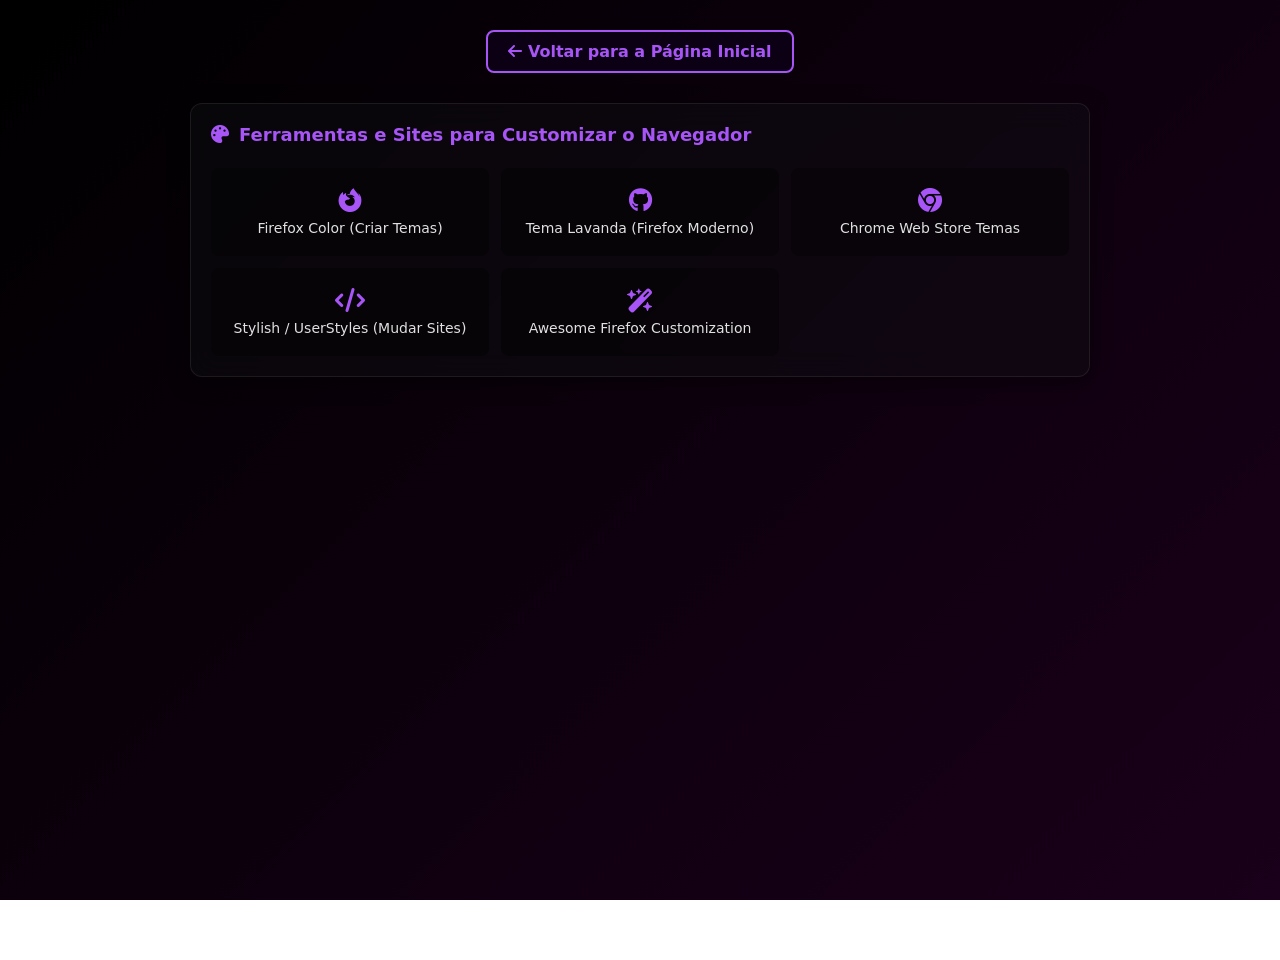
<file: docs/themes/index.html>
<!DOCTYPE html>
<html lang="pt-BR">
<head>
  <meta charset="UTF-8">
  <meta name="viewport" content="width=device-width, initial-scale=1.0">
  <title>Temas de Navegador // Ghost</title>
  <link rel="stylesheet" href="https://cdnjs.cloudflare.com/ajax/libs/font-awesome/6.5.0/css/all.min.css">
  <style>
    /* =======================================================
       🎨 CONFIGURAÇÃO DE CORES DINÂMICAS
       ======================================================= */
    :root {
      --cor-principal: #a855f7; /* Roxo padrão */
      --cor-hover: #00ff66;
      --border-box: rgba(255, 255, 255, 0.08);
    }

    body {
      margin: 0;
      padding: 0;
      padding-bottom: 60px;
      font-family: system-ui, -apple-system, sans-serif;
      color: white;
      min-height: 100vh;
      background: linear-gradient(135deg, #000000, #1a001a);
      background-size: cover;
      background-position: center;
      background-repeat: no-repeat;
      background-attachment: fixed;
      display: flex;
      flex-direction: column;
      align-items: center;
    }
    
    .btn-back {
      display: inline-block;   
      padding: 10px 20px;              
      background: #0c0014;             
      color: var(--cor-principal);
      text-decoration: none;      
      border: 2px solid var(--cor-principal);
      border-radius: 8px;              
      font-weight: bold;
      margin: 30px 0;
      transition: all 0.3s ease;
      cursor: pointer;
    }
    .btn-back:hover {
      color: var(--cor-hover);
      border-color: var(--cor-hover);
      background: rgba(0, 255, 102, 0.05);
      box-shadow: 0px 0px 12px var(--cor-hover);
      transform: scale(1.05);
    }

    .container { width: min(900px, 95vw); display: flex; flex-direction: column; gap: 30px; }

    .category-box {
      background: rgba(15, 15, 20, 0.40);
      backdrop-filter: blur(14px);
      border: 1px solid var(--border-box);
      padding: 20px;
      border-radius: 12px;
      box-shadow: 0 5px 20px rgba(0, 0, 0, 0.5);
    }

    .category-box h2 {
      margin-top: 0; margin-bottom: 15px; font-size: 18px;
      color: var(--cor-principal);
      border-bottom: 1px solid var(--cor-principal)33;
      padding-bottom: 8px; display: flex; align-items: center; gap: 10px;
    }

    .links-grid { display: grid; grid-template-columns: repeat(auto-fill, minmax(240px, 1fr)); gap: 12px; }

    .theme-link {
      display: flex; flex-direction: column; align-items: center;
      justify-content: center; gap: 8px; padding: 20px 12px;
      background: rgba(0, 0, 0, 0.4); color: #e0e0e0;
      text-decoration: none; border: 1px solid var(--cor-principal)33;
      border-radius: 8px; font-size: 14px; font-weight: 500;
      transition: all 0.2s ease; text-align: center;
    }

    .theme-link i { font-size: 24px; color: var(--cor-principal); transition: transform 0.2s ease; }

    .theme-link:hover {
      color: var(--cor-hover); border-color: var(--cor-hover);
      background: rgba(0, 255, 102, 0.04); transform: translateY(-3px);
      box-shadow: 0 4px 12px rgba(0, 255, 102, 0.15);
    }
    .theme-link:hover i { color: var(--cor-hover); transform: scale(1.1); }
  </style>
</head>
<body>

  <a href="../index.html" class="btn-back"><i class="fa-solid fa-arrow-left"></i> Voltar para a Página Inicial</a>

  <div class="container">
    <div class="category-box">
      <h2><i class="fa-solid fa-palette"></i> Ferramentas e Sites para Customizar o Navegador</h2>
      <div class="links-grid">
        <a href="https://color.firefox.com" target="_blank" class="theme-link">
          <i class="fa-brands fa-firefox-browser"></i>
          <span>Firefox Color (Criar Temas)</span>
        </a>
        <a href="https://github.com/vinceliuice/Lavanda-firefox-theme" target="_blank" class="theme-link">
          <i class="fa-brands fa-github"></i>
          <span>Tema Lavanda (Firefox Moderno)</span>
        </a>
        <a href="https://chrome.google.com/webstore/category/themes" target="_blank" class="theme-link">
          <i class="fa-brands fa-chrome"></i>
          <span>Chrome Web Store Temas</span>
        </a>
        <a href="https://userstyles.org" target="_blank" class="theme-link">
          <i class="fa-solid fa-code"></i>
          <span>Stylish / UserStyles (Mudar Sites)</span>
        </a>
        <a href="https://github.com/maimmou/awesome-firefox-customization" target="_blank" class="theme-link">
          <i class="fa-solid fa-wand-magic-sparkles"></i>
          <span>Awesome Firefox Customization</span>
        </a>
      </div>
    </div>
  </div>

  <script>
    window.addEventListener('DOMContentLoaded', () => {
      const savedColor = localStorage.getItem('ghost-theme-color');
      if (savedColor) {
        document.documentElement.style.setProperty('--cor-principal', savedColor);
        // Atualiza a borda e o fundo para refletir a escolha
        document.documentElement.style.setProperty('--border-box', savedColor + "22");
      }
    });
  </script>
</body>
</html>
</file>
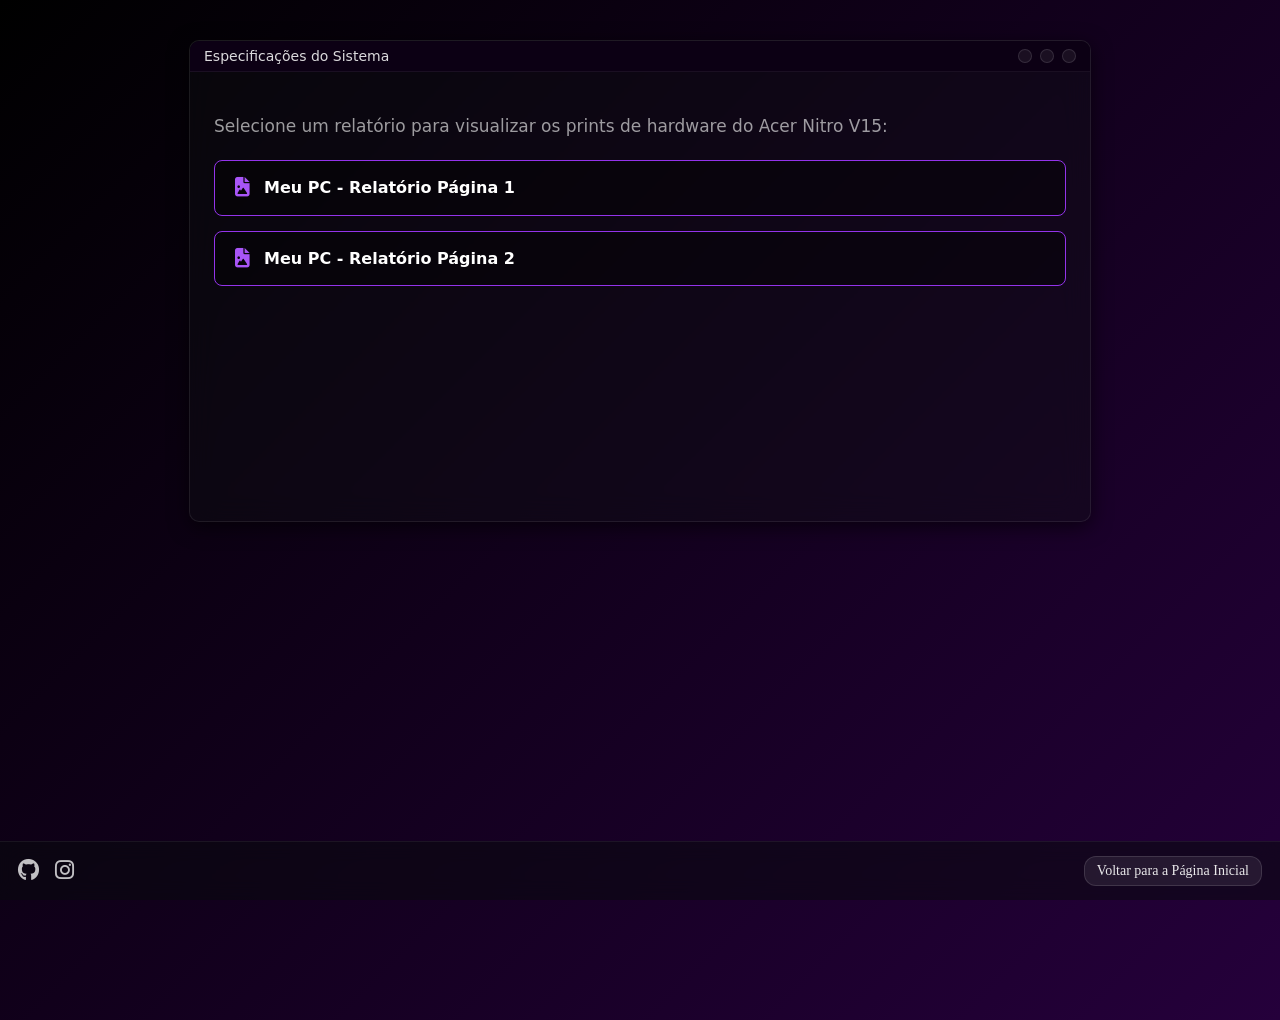
<file: docs/About/specs/index.html>
<!DOCTYPE html>
<html lang="pt-BR">
<head>
  <meta charset="UTF-8">
  <meta name="viewport" content="width=device-width, initial-scale=1.0">
  <title>Minhas Especificações</title>
  <link rel="stylesheet" href="https://cdnjs.cloudflare.com/ajax/libs/font-awesome/6.5.0/css/all.min.css">
  
  <style>
    /* =======================================================
       🎨 CONFIGURAÇÃO DE CORES DA PÁGINA (VISUAL DE FÁBRICA)
       ======================================================= */
    :root {
      --cor-principal: #9333ea; /* Roxo padrão das bordas */
      --cor-hover: #a855f7;     /* Roxo claro padrão do hover/ícones */
      --border-window: rgba(255, 255, 255, 0.08); /* Borda padrão da janela */
      --cor-fundo-gradiente: #25003b; /* Roxo escuro padrão do fundo */
    }

    body {
      display: block;
      background: linear-gradient(135deg, #000000, var(--cor-fundo-gradiente));
      background-repeat: no-repeat;
      background-size: cover;
      min-height: 100vh;
      margin: 0px;
      padding: 0px;
      padding-bottom: 80px;
    }

    .bottom-bar {
      position: fixed;
      bottom: 0;
      left: 0;
      box-sizing: border-box;
      width: 100%;
      padding: 14px 18px;
      display: flex;
      justify-content: space-between;
      align-items: center;
      background: rgba(10, 10, 15, 0.55);
      backdrop-filter: blur(10px);
      border-top: 1px solid rgba(255, 255, 255, 0.06);
      z-index: 50;
    }

    .socials {
      display: flex;
      gap: 16px;
    }

    .socials a {
      font-size: 22px;
      color: rgba(255, 255, 255, 0.75);
      transition: 0.2s ease;
    }

    .socials a:hover {
      color: var(--cor-hover); /* Segue a cor dinâmica */
      transform: scale(1.12);
    }
    
    .window {
      width: min(900px, 95vw);
      height: min(480px, 85vh);
      margin: 40px auto;
      border-radius: 10px;
      border: 1px solid var(--border-window); /* Dinâmico */
      background: rgba(15, 15, 20, 0.40);
      backdrop-filter: blur(14px);
      box-shadow: 0 5px 20px rgba(0, 0, 0, 0.6);
      overflow: hidden;
      font-family: system-ui, sans-serif;
      transition: border-color 0.3s ease;
    }

    .window-titlebar {
      height: 30px;
      display: flex;
      align-items: center;
      justify-content: space-between;
      padding: 0 14px;
      background: #0c0014;
      border-bottom: 1px solid rgba(255, 255, 255, 0.06);
    }

    .window-title {
      font-size: 14px;
      color: rgba(255, 255, 255, 0.85);
      font-weight: 500;
      user-select: none;
    }

    .window-controls {
      display: flex;
      gap: 8px;
    }

    .window-controls .btn {
      width: 12px;
      height: 12px;
      border-radius: 50%;
      display: inline-block;
      border: 1px solid rgba(255, 255, 255, 0.12);
      background: rgba(255, 255, 255, 0.06);
      transition: transform 0.15s ease, background 0.15s ease;
    }

    .window-controls .btn:hover {
      transform: scale(1.15);
      background: rgba(255, 255, 255, 0.16);
    }

    .window-controls .close:hover { background: rgba(255, 60, 60, 0.55); }
    .window-controls .max:hover { background: rgba(60, 255, 150, 0.35); }
    .window-controls .min:hover { background: rgba(255, 200, 60, 0.35); }

    .window-content {
      padding: 24px;
      height: calc(100% - 54px);
      color: rgba(255, 255, 255, 0.88);
      font-size: 17px;
      line-height: 1.6;
      overflow-y: auto;
    }

    /* Estilização dos Links de Hardware */
    .links-lista {
      display: flex;
      flex-direction: column;
      gap: 15px;
      margin-top: 20px;
    }

    .spec-link {
      display: flex;
      align-items: center;
      gap: 15px;
      background: rgba(0, 0, 0, 0.4);
      border: 1px solid rgba(147, 51, 234, 0.3);
      border-color: var(--cor-principal); /* Dinâmico */
      border-radius: 8px;
      padding: 14px 20px;
      color: #ffffff;
      text-decoration: none;
      font-size: 1rem;
      font-weight: bold;
      transition: all 0.25s ease;
    }

    .spec-link i {
      color: var(--cor-hover); /* Dinâmico */
      font-size: 1.2rem;
    }

    .spec-link:hover {
      background: rgba(147, 51, 234, 0.15);
      border-color: var(--cor-hover); /* Dinâmico */
      color: var(--cor-hover); /* Dinâmico */
      transform: translateX(5px);
      box-shadow: 0 0 15px var(--cor-hover); /* Brilho dinâmico */
    }

    .window-content::-webkit-scrollbar { width: 5px; }
    .window-content::-webkit-scrollbar-track { background: rgba(255, 255, 255, 0.03); }
    .window-content::-webkit-scrollbar-thumb { background: rgba(255, 255, 255, 0.12); border-radius: 20px; }

    .home-btn {
      text-decoration: none;
      font-size: 14px;
      font-weight: 500;
      padding: 6px 12px;
      border-radius: 12px;
      color: rgba(255, 255, 255, 0.9);
      background: rgba(255, 255, 255, 0.08);
      border: 1px solid rgba(255, 255, 255, 0.12);
      transition: 0.2s ease;
    }

    .home-btn:hover {
      background: rgba(255, 255, 255, 0.14);
      border-color: var(--cor-hover); /* Dinâmico */
      transform: scale(1.04);
    }
  </style>
</head>
<body>

  <div class="window">
    <div class="window-titlebar">
      <div class="window-title">Especificações do Sistema</div>
      <div class="window-controls">
        <span class="btn min"></span>
        <span class="btn max"></span>
        <span class="btn close"></span>
      </div>
    </div>

    <div class="window-content">
      <p style="margin-bottom: 20px; color: rgba(255,255,255,0.6);">Selecione um relatório para visualizar os prints de hardware do Acer Nitro V15:</p>
      
      <div class="links-lista">
        <a href="spec.jpg" class="spec-link" target="_blank">
          <i class="fa-solid fa-file-image"></i> Meu PC - Relatório Página 1
        </a>
        <a href="spec2.png" class="spec-link" target="_blank">
          <i class="fa-solid fa-file-image"></i> Meu PC - Relatório Página 2
        </a>
      </div>
    </div>
  </div>

  <div class="bottom-bar">
    <div class="socials">
      <a href="https://github.com/ghost77-coder" target="_blank"><i class="fa-brands fa-github"></i></a>
      <a href="https://www.instagram.com/p3ter.7_7?igsh=MXdlYm9kb2Jpbzh2Zg==" target="_blank"><i class="fa-brands fa-instagram"></i></a>
    </div>
    <a href="../../index.html" class="home-btn">Voltar para a Página Inicial</a>
  </div>

  <script>
    window.addEventListener('DOMContentLoaded', () => {
      const savedColor = localStorage.getItem('ghost-theme-color');
      if (savedColor) {
        document.documentElement.style.setProperty('--cor-principal', savedColor);
        document.documentElement.style.setProperty('--cor-hover', savedColor);
        document.documentElement.style.setProperty('--border-window', savedColor);
        
        // Mantém a pegada sutil do fundo usando a cor global
        const darkBackgroundTone = savedColor + "24"; 
        document.documentElement.style.setProperty('--cor-fundo-gradiente', darkBackgroundTone);
      }
    });
  </script>

</body>
</html>
</file>
